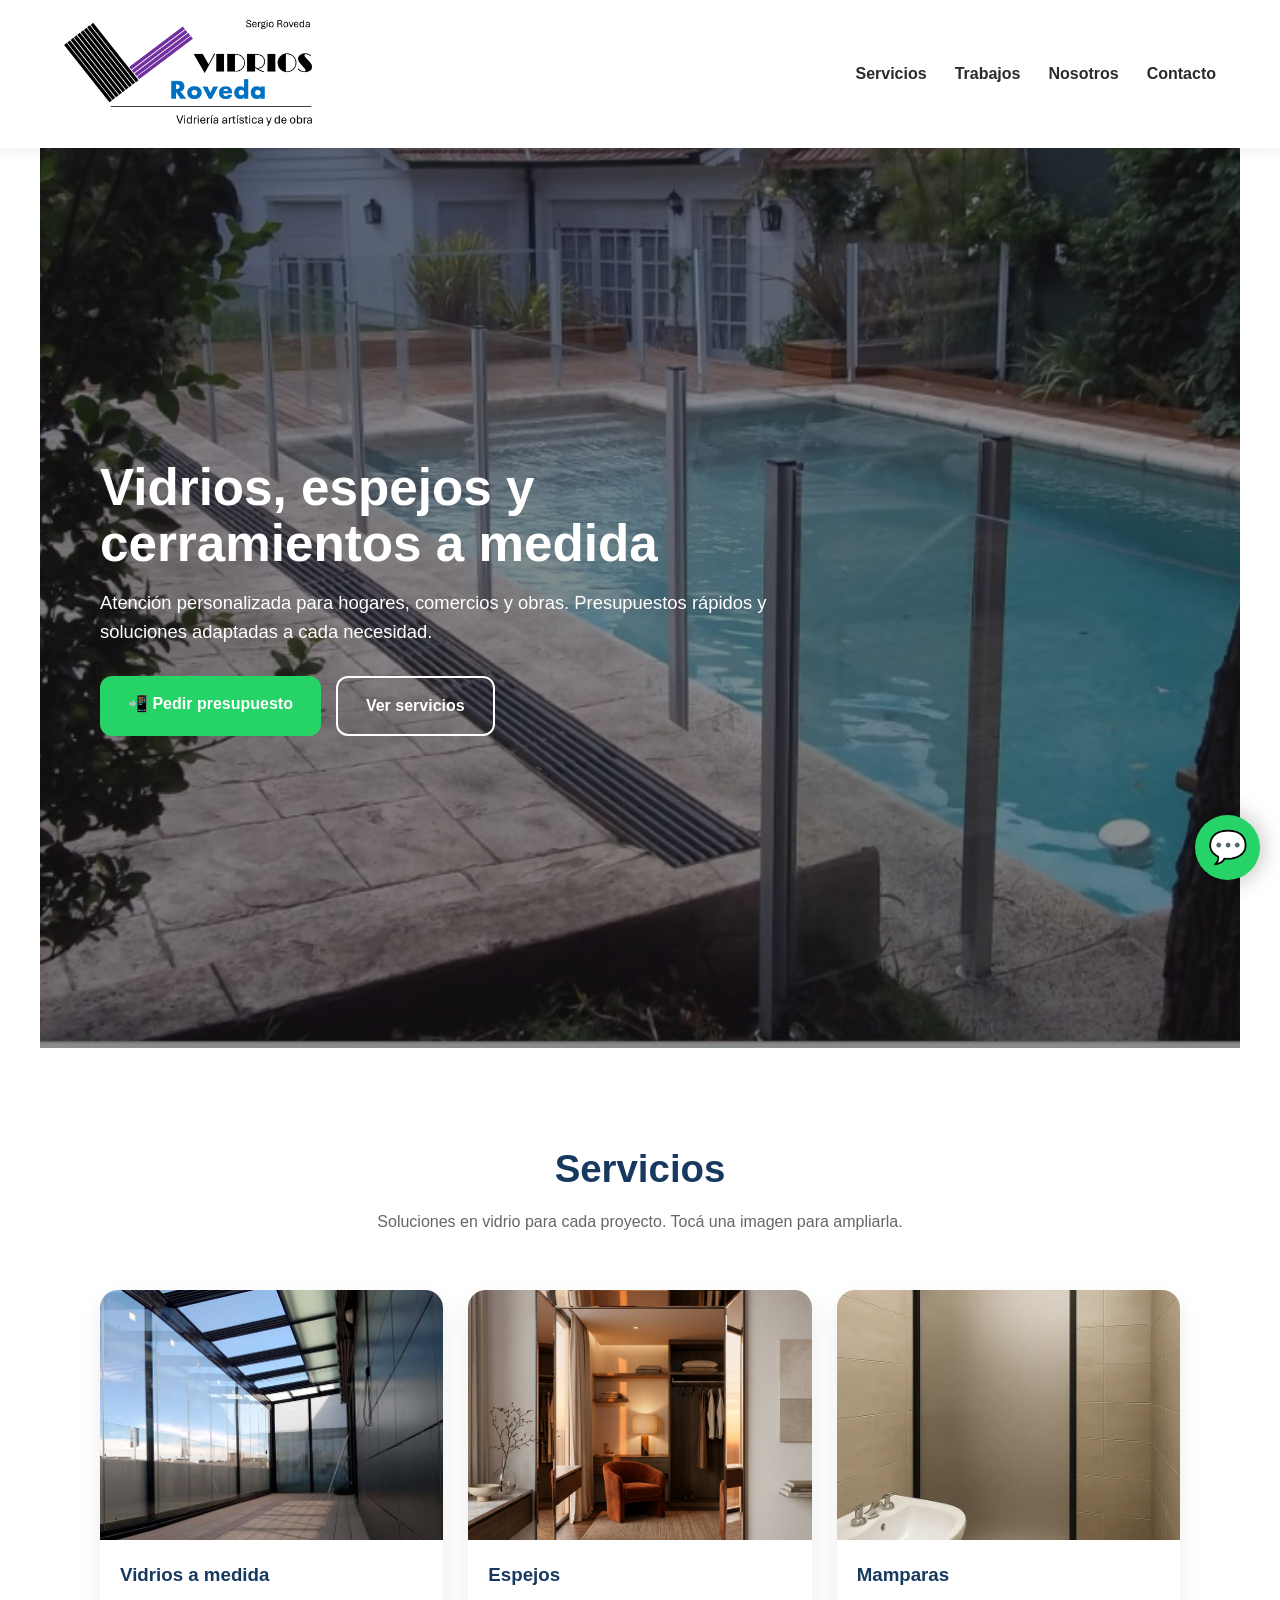
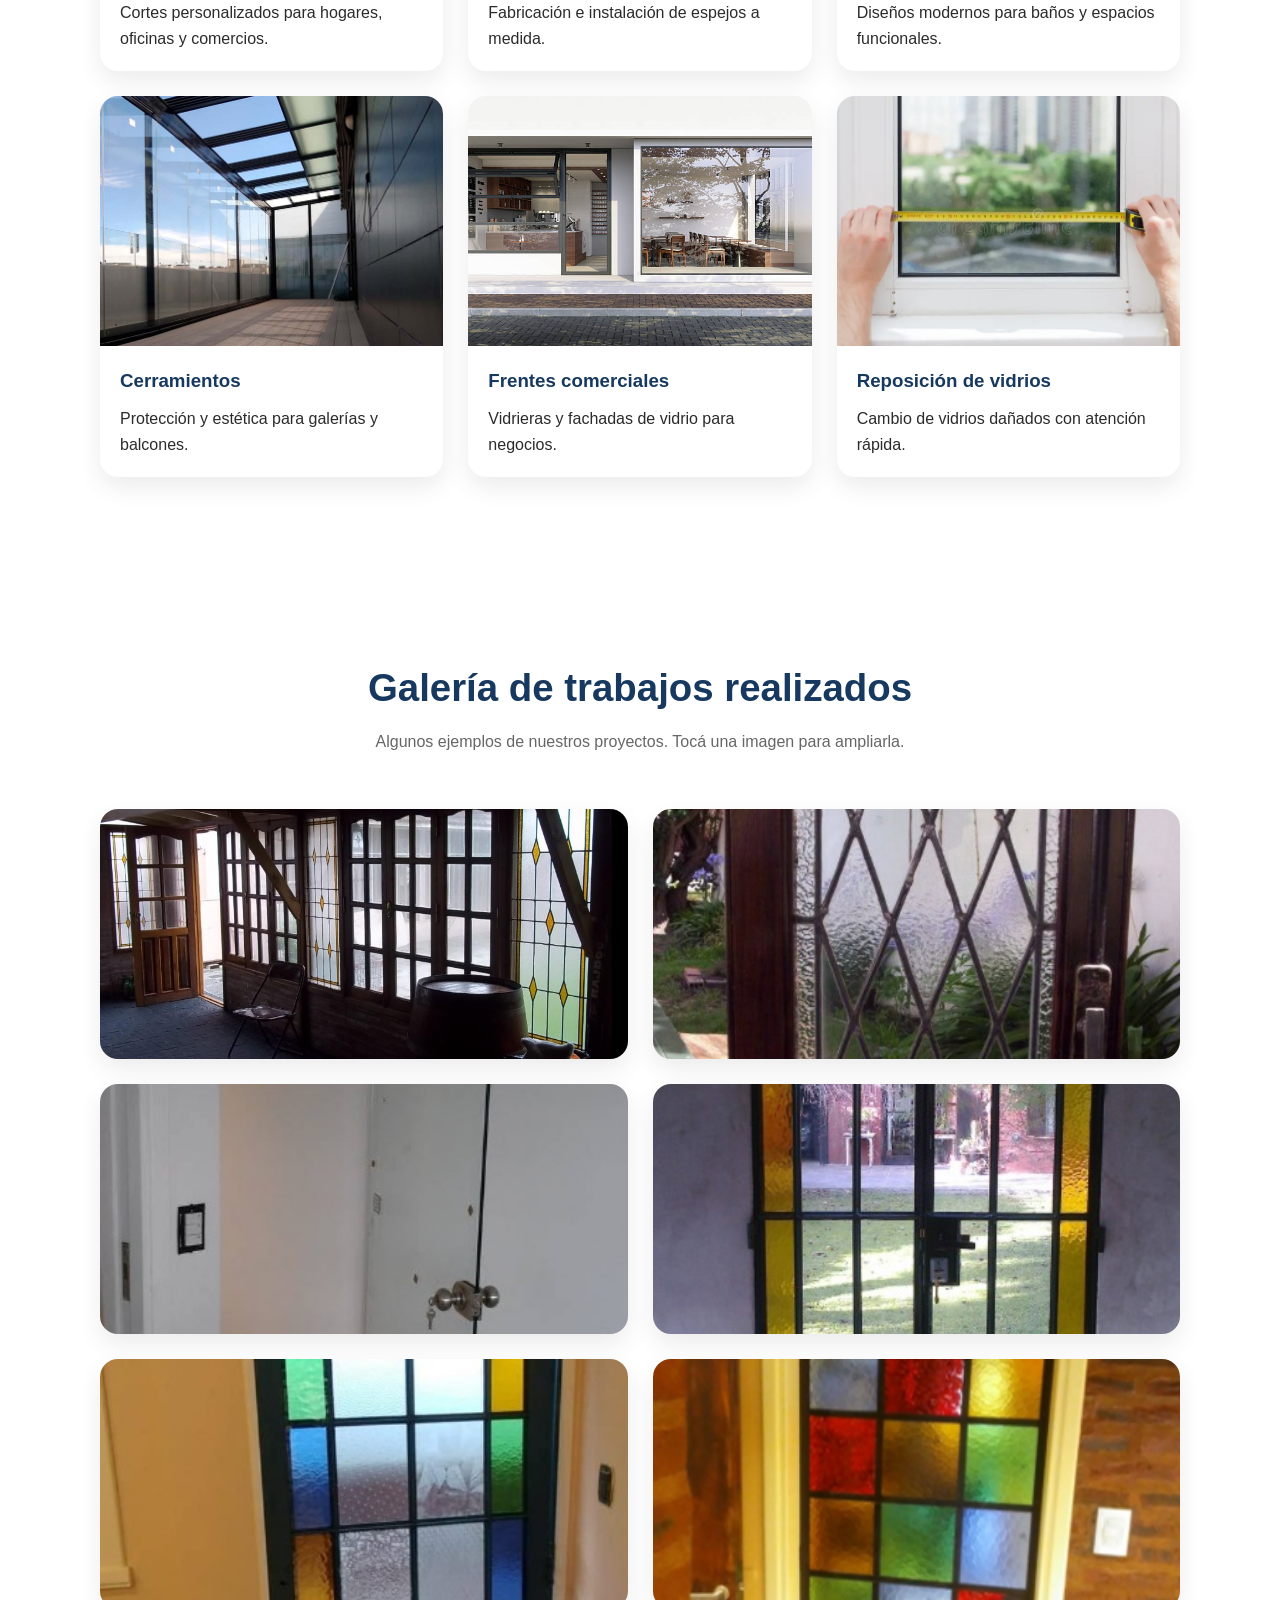
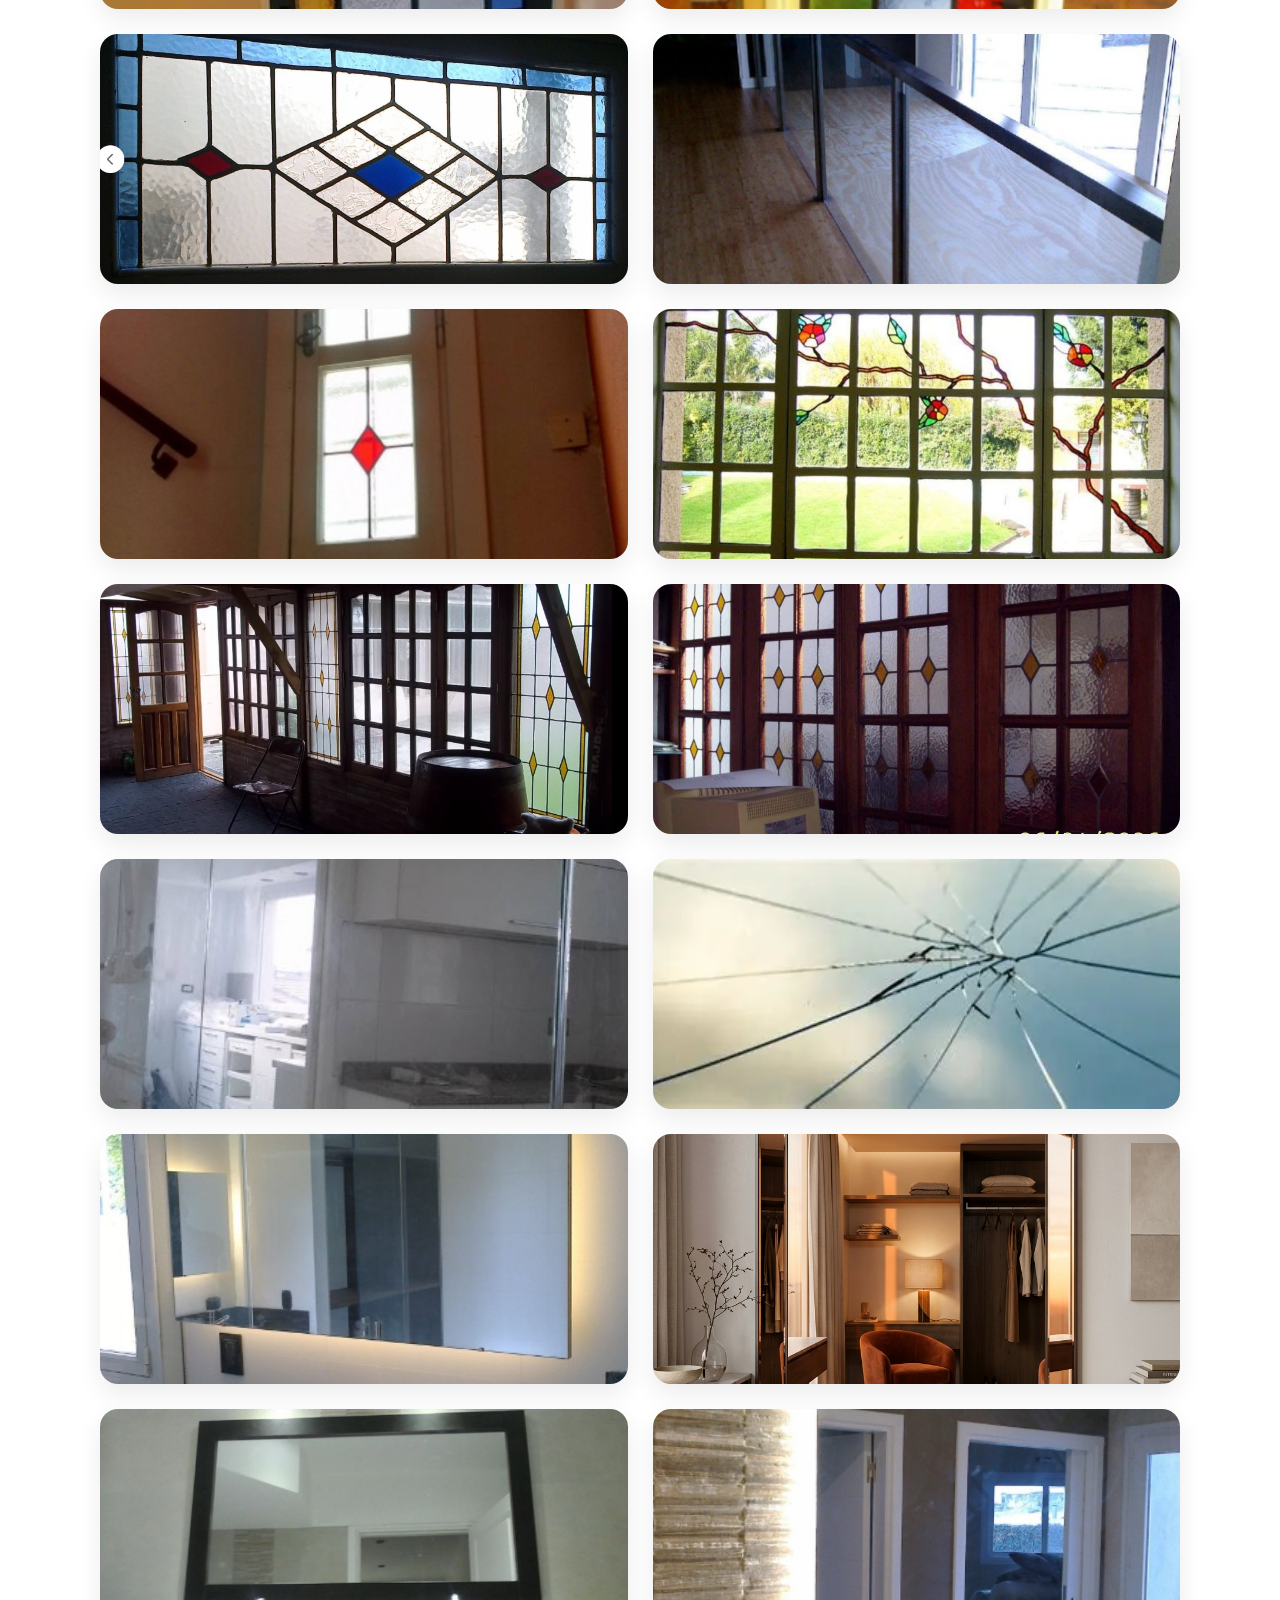
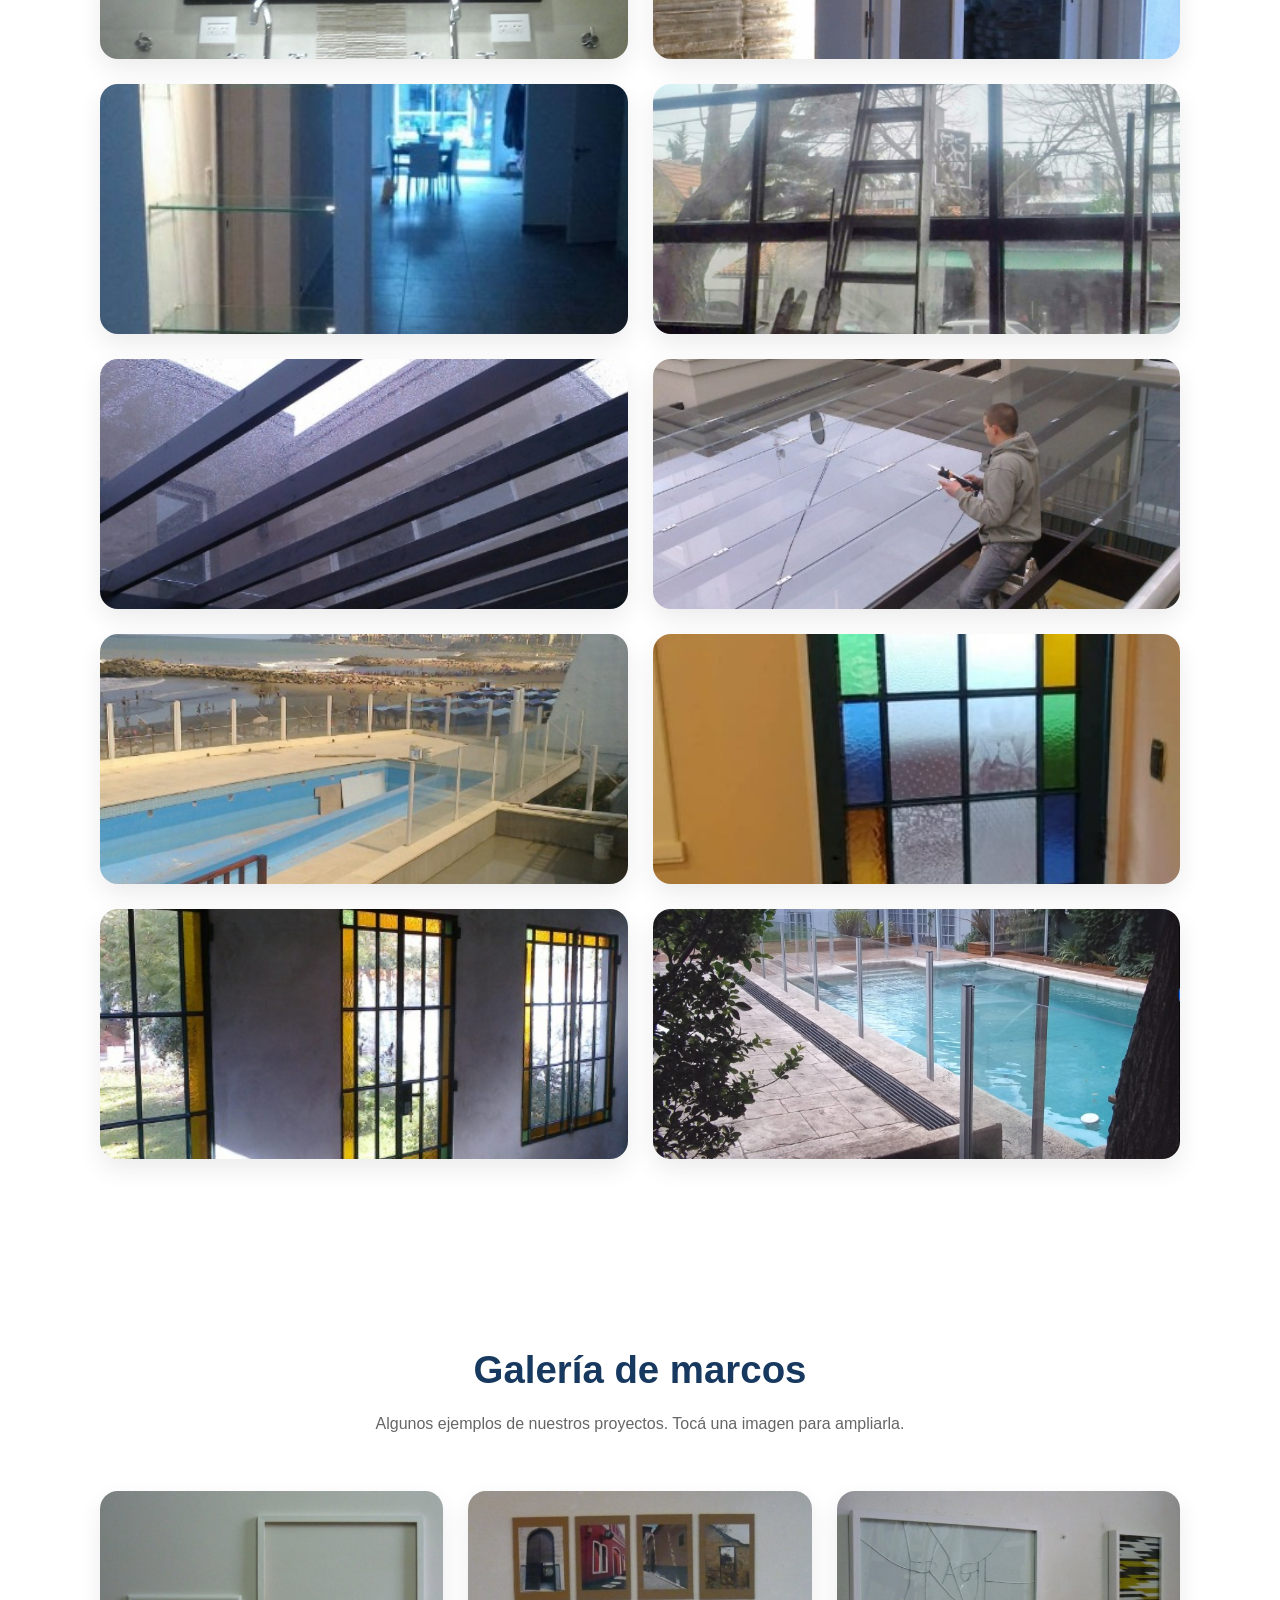
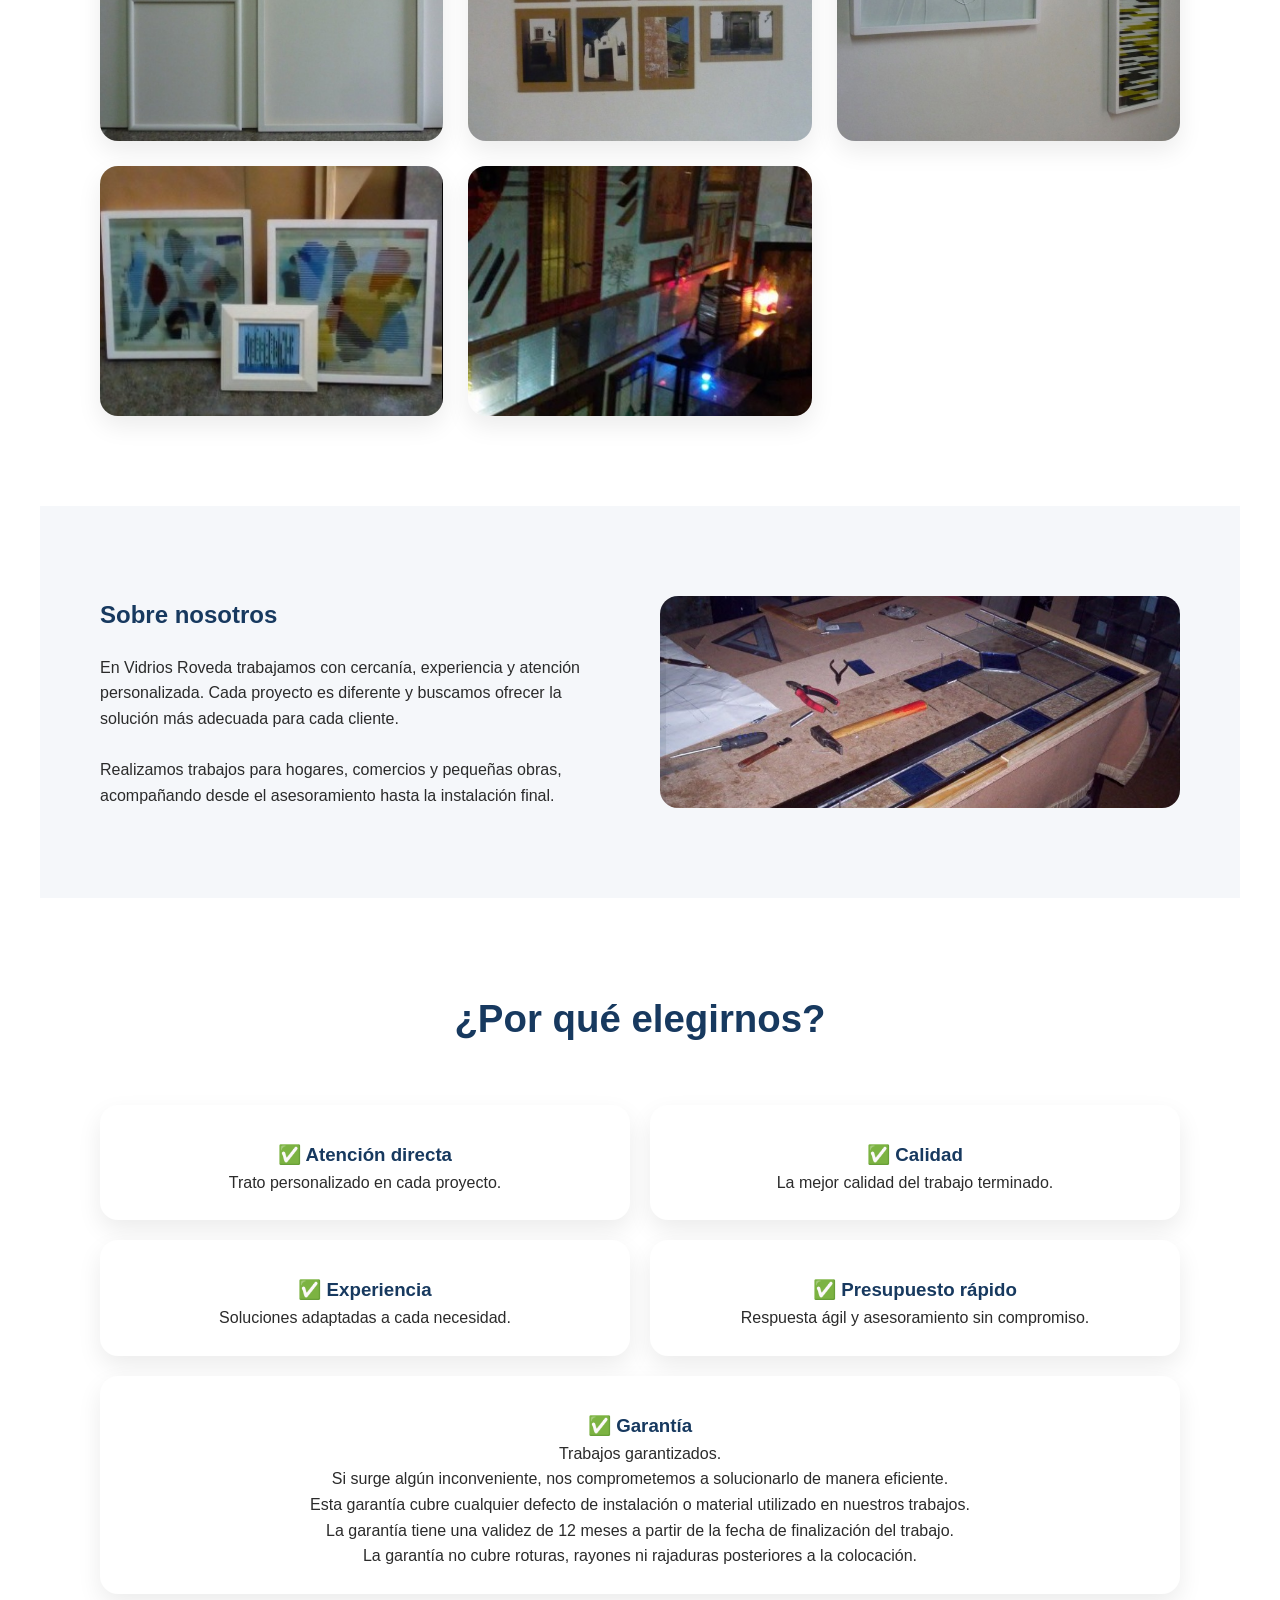
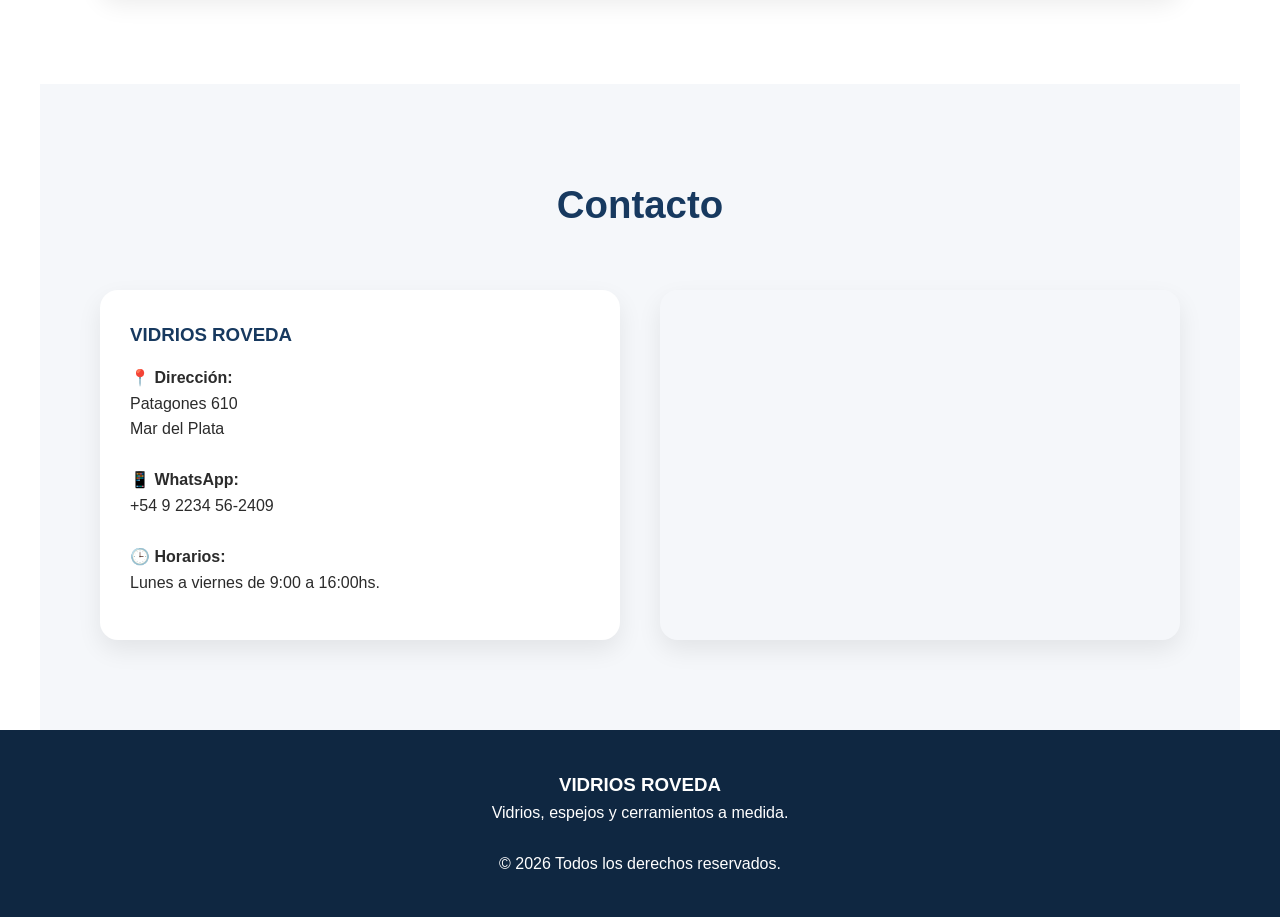
<file: index.html>
<!DOCTYPE html>
<html lang="en">

<head>
    <meta charset="UTF-8">
    <meta name="viewport" content="width=device-width, initial-scale=1.0">
    <title>Vidrios Roveda</title>
</head>

<body>
    <!DOCTYPE html>
    <html lang="es">

    <head>
        <meta charset="UTF-8">
        <meta name="viewport" content="width=device-width, initial-scale=1.0">

        <title>Vidrios Roveda | Vidrios, Espejos y Cerramientos</title>

        <!DOCTYPE html>
        <html lang="es">

        <head>
            <meta charset="UTF-8">
            <meta name="viewport" content="width=device-width, initial-scale=1.0">

            <title>Vidrios Roveda | Vidrios, Espejos y Cerramientos</title>

            <link rel="stylesheet" href="estilos.css">
        </head>

    <body>

        <header>

            <div class="container nav">

<div class="logo">
    <img src="img/logo.png" alt="Vidrios Roveda">
</div>




                <!-- <div class="logo">
                    VIDRIOS <span>ROVEDA</span>
                </div> -->

                <button class="menu-toggle" type="button" aria-expanded="false" aria-controls="menu-principal" hidden>
                    <span aria-hidden="true">&#9776;</span> Menú
                </button>
                <nav class="menu" id="menu-principal" aria-label="Navegación principal">
                    <a href="#servicios">Servicios</a>
                    <a href="#trabajos">Trabajos</a>
                    <a href="#nosotros">Nosotros</a>
                    <a href="#contacto">Contacto</a>
                </nav>

            </div>

        </header>

        <section class="hero">

            <div class="container">

                <div class="hero-content">

                    <h1>Vidrios, espejos y cerramientos a medida</h1>

                    <p>
                        Atención personalizada para hogares, comercios y obras.
                        Presupuestos rápidos y soluciones adaptadas a cada necesidad.
                    </p>

                    <div class="btns">

                        <a href="#" class="btn btn-primary">
                            📲 Pedir presupuesto
                        </a>

                        <a href="#servicios" class="btn btn-secondary">
                            Ver servicios
                        </a>

                    </div>

                </div>

            </div>

        </section>

        <section id="servicios">

            <div class="container">

                <div class="section-title">
                    <h2>Servicios</h2>
                    <p>Soluciones en vidrio para cada proyecto. Tocá una imagen para ampliarla.</p>
                </div>

                <div class="grid">

                    <div class="card">
                        <img src="img/cerramiento_vidrio.jpg" alt="Vidrios a medida">
                        <div class="card-content">
                            <h3>Vidrios a medida</h3>
                            <p>Cortes personalizados para hogares, oficinas y comercios.</p>
                        </div>
                    </div>

                    <div class="card">
                        <img src="img/espejo_decorado.jpeg" alt="Espejo decorado">
                        <div class="card-content">
                            <h3>Espejos</h3>
                            <p>Fabricación e instalación de espejos a medida.</p>
                        </div>
                    </div>

                    <div class="card">
                        <img src="img/mampara.webp" alt="Mampara de vidrio">
                        <div class="card-content">
                            <h3>Mamparas</h3>
                            <p>Diseños modernos para baños y espacios funcionales.</p>
                        </div>
                    </div>

                    <div class="card">
                        <img src="img/cerramiento_vidrio.jpg" alt="Cerramiento de vidrio">
                        <div class="card-content">
                            <h3>Cerramientos</h3>
                            <p>Protección y estética para galerías y balcones.</p>
                        </div>
                    </div>

                    <div class="card">
                        <img src="img/frente_comercial.jpg" alt="Frente comercial de vidrio">
                        <div class="card-content">
                            <h3>Frentes comerciales</h3>
                            <p>Vidrieras y fachadas de vidrio para negocios.</p>
                        </div>
                    </div>

                    <div class="card">
                        <img src="img/reposiciom_vidrio.webp" alt="Reposición de vidrios">
                        <div class="card-content">
                            <h3>Reposición de vidrios</h3>
                            <p>Cambio de vidrios dañados con atención rápida.</p>
                        </div>
                    </div>

                </div>

            </div>

        </section>

        <section id="trabajos">

            <div class="container">

                <div class="section-title">
                    <h2>Galería de trabajos realizados</h2>
                    <p>Algunos ejemplos de nuestros proyectos. Tocá una imagen para ampliarla.</p>
                </div>

                <div class="grid work-gallery">
                    <img class="card" src="img/presentacion1.jpeg" alt="Trabajo realizado 1">
                    <img class="card" src="img/puerta.jpeg" alt="Trabajo realizado 1">
                    <img class="card" src="img/Puerta_vidrio.jpeg" alt="Trabajo realizado 2">
                    <img class="card" src="img/puertaColores.jpeg" alt="Trabajo realizado 1">
                    <img class="card" src="img/puerta_colores.jpeg" alt="Trabajo realizado 1">
                    <img class="card" src="img/puerta_simple_colores.png" alt="Trabajo realizado 3">                    
                    <img class="card" src="img/ventana_vitro.jpeg" alt="Trabajo realizado 5">
                    <img class="card" src="img/ventanas.jpeg" alt="Trabajo realizado 6">
                    <img class="card" src="img/ventanas_vertical.jpeg" alt="Trabajo realizado 5">
                    <img class="card" src="img/vidrioRepartido.jpeg" alt="Trabajo realizado 6">
                    <img class="card" src="img/vidrios_quincho.jpeg" alt="Trabajo realizado 5">
                    <img class="card" src="img/vitro_puertas.jpeg" alt="Trabajo realizado 6">
                    <img class="card" src="img/divisor_cocina.jpeg" alt="Trabajo realizado 6">
                    <img class="card" src="img/vidrio_roto.webp" alt="Trabajo realizado 6">
                    <img class="card" src="img/espejo_banio.jpeg" alt="Trabajo realizado 5">
                    <img class="card" src="img/espejo_decorado.jpeg" alt="Trabajo realizado 6">
                    <img class="card" src="img/espejo_marco_banio.jpeg" alt="Trabajo realizado 5">
                    <img class="card" src="img/espejo_pared.jpeg" alt="Trabajo realizado 6">
                    <img class="card" src="img/estantes_vidrio.jpeg" alt="Trabajo realizado 5">
                    <img class="card" src="img/frente_vidriado.png" alt="Trabajo realizado 6">
                    <img class="card" src="img/techoVidrio.jpeg" alt="Trabajo realizado 5">
                    <img class="card" src="img/techoVidrio2.jpeg" alt="Trabajo realizado 6">
                    <img class="card" src="img/pileta_playa.jpeg" alt="Trabajo realizado 5">
                    <img class="card" src="img/puerta_colores.jpeg" alt="Trabajo realizado 6">
                    <img class="card" src="img/puertasyventana.jpeg" alt="Trabajo realizado 6">                                        
                    <img class="card" src="img/trabajo_pileta1.jpeg" alt="Trabajo realizado 6">                    
                    
                </div>
            </div>
        </section>

        <section id="trabajos">
            <div class="container">
                <div class="section-title">
                    <h2>Galería de marcos</h2>
                    <p>Algunos ejemplos de nuestros proyectos. Tocá una imagen para ampliarla.</p>                 
                </div>  
                <div class="grid">
                    <img class="card" src="img/cuadros_marcos_de_muestra.jpeg" alt="Galería de arte">
                    <img class="card" src="img/cuadros_pared.jpeg" alt="Galería de arte">
                    <img class="card" src="img/cuadros_pared_1.jpeg" alt="Galería de arte">
                    <img class="card" src="img/cuadros_piso.jpeg" alt="Galería de arte">                    
                    <img class="card" src="img/pared_exhibicion.jpeg" alt="Galería de arte">
                </div>
            </div>
        </section>
  
        <section id="nosotros" class="about">
            <div class="container">
                <div class="about-box">
                    <div class="about-text">
                        <h2>Sobre nosotros</h2>
                        <p>
                            En Vidrios Roveda trabajamos con cercanía, experiencia y atención personalizada.
                            Cada proyecto es diferente y buscamos ofrecer la solución más adecuada para cada cliente.
                        </p>
                        <br>
                        <p>
                            Realizamos trabajos para hogares, comercios y pequeñas obras, acompañando desde el
                            asesoramiento hasta la instalación final.
                        </p>
                    </div>
                    <div class="about-image">
                        <img src="img/mesa_trabajo.jpeg" alt="Mesa de trabajo de Vidrios Roveda">
                    </div>
                </div>
            </div>
        </section>

        <section>

            <div class="container">

                <div class="section-title">
                    <h2>¿Por qué elegirnos?</h2>
                </div>

                <div class="benefits">

                    <div class="benefit">
                        <h3>✅ Atención directa</h3>
                        <p>Trato personalizado en cada proyecto.</p>
                    </div>

                    <div class="benefit">
                        <h3>✅ Calidad</h3>
                        <p>La mejor calidad del trabajo terminado.</p>
                    </div>

                    <div class="benefit">
                        <h3>✅ Experiencia</h3>
                        <p>Soluciones adaptadas a cada necesidad.</p>
                    </div>

                    <div class="benefit">
                        <h3>✅ Presupuesto rápido</h3>
                        <p>Respuesta ágil y asesoramiento sin compromiso.</p>
                    </div>

                    <div class="benefit">
                        <h3>✅ Garantía</h3>
                        <p>Trabajos garantizados.</p>
                        <p>Si surge algún inconveniente, nos comprometemos a solucionarlo de manera eficiente.</p>
                        <p>Esta garantía cubre cualquier defecto de instalación o material utilizado en nuestros trabajos.</p>
                        <p>La garantía tiene una validez de 12 meses a partir de la fecha de finalización del trabajo.</p>
                        <p>La garantía no cubre roturas, rayones ni rajaduras posteriores a la colocación.</p>                        
                    </div>
                </div>
            </div>
        </section>

        <section id="contacto" class="contact">
            <div class="container">
                <div class="section-title">
                    <h2>Contacto</h2>
                </div>

                <div class="contact-box">
                    <div class="contact-info">
                        <h3>VIDRIOS ROVEDA</h3>
                        <p><strong>📍 Dirección:</strong><br>
                            Patagones 610<br>
                            Mar del Plata
                        </p>
                        <br>
                        <p><strong>📱 WhatsApp:</strong><br>
                            +54 9 2234 56-2409</p>
                        <br>
                        <p><strong>🕒 Horarios:</strong><br>
                            Lunes a viernes de 9:00 a 16:00hs.</p>
                    </div>

                    <div class="map">
                        <iframe
                            src="https://www.google.com/maps/embed?pb=!1m18!1m12!1m3!1d3145.185340405716!2d-57.550542287940324!3d-37.972803771819265!2m3!1f0!2f0!3f0!3m2!1i1024!2i768!4f13.1!3m3!1m2!1s0x9584dbe0c97d7c47%3A0x5802985aa2526b8a!2sPatagones%20610%2C%20B7600BXM%20Mar%20del%20Plata%2C%20Provincia%20de%20Buenos%20Aires!5e0!3m2!1ses!2sar!4v1794002006410!5m2!1ses!2sar"
                            width="600" height="450" allowfullscreen="" loading="lazy"
                            referrerpolicy="strict-origin-when-cross-origin"></iframe>
                    </div>
                </div>
            </div>
        </section>

        <footer>
            <h3>VIDRIOS ROVEDA</h3>
            <p>Vidrios, espejos y cerramientos a medida.</p>
            <br>
            <p>© 2026 Todos los derechos reservados.</p>
        </footer>

        <a class="whatsapp" href="#">
            💬
        </a>

        <dialog class="image-viewer" aria-label="Imagen ampliada">
            <button class="image-viewer-close" type="button" aria-label="Cerrar imagen ampliada"
                autofocus>&times;</button>
            <img alt="">
        </dialog>

        <script>
            const navigation = document.querySelector('.nav');
            const menuToggle = navigation.querySelector('.menu-toggle');
            const menu = navigation.querySelector('.menu');
            const mobileMenu = matchMedia('(max-width:768px)');

            const closeMenu = () => {
                menuToggle.setAttribute('aria-expanded', 'false');
            };

            menuToggle.addEventListener('click', () => {
                const expanded = menuToggle.getAttribute('aria-expanded') === 'true';
                menuToggle.setAttribute('aria-expanded', String(!expanded));
            });
            menu.querySelectorAll('a').forEach((link) => {
                link.addEventListener('click', closeMenu);
            });
            navigation.addEventListener('keydown', (event) => {
                if (event.key === 'Escape' && mobileMenu.matches &&
                    menuToggle.getAttribute('aria-expanded') === 'true') {
                    closeMenu();
                    menuToggle.focus();
                }
            });
            mobileMenu.addEventListener('change', () => {
                if (mobileMenu.matches && menu.contains(document.activeElement)) {
                    menuToggle.focus();
                }
                closeMenu();
            });
            menuToggle.hidden = false;
            navigation.classList.add('menu-enhanced');

            const imageViewer = document.querySelector('.image-viewer');
            const enlargedImage = imageViewer.querySelector('img');
            const closeImageViewer = imageViewer.querySelector('button');
            let activeImage;

            document.querySelectorAll('.card img, img.card').forEach((image) => {
                image.setAttribute('role', 'button');
                image.setAttribute('tabindex', '0');
                image.setAttribute('aria-label', `Ampliar: ${image.alt}`);
                image.setAttribute('aria-haspopup', 'dialog');

                const openImage = () => {
                    activeImage = image;
                    enlargedImage.src = image.currentSrc || image.src;
                    // enlargedImage.src = image.dataset.ampliada || image.currentSrc || image.src;
                    enlargedImage.alt = image.alt;
                    imageViewer.showModal();
                    document.body.classList.add('image-viewer-open');
                };

                image.addEventListener('click', openImage);
                image.addEventListener('keydown', (event) => {
                    if (event.key === 'Enter' || event.key === ' ') {
                        event.preventDefault();
                        openImage();
                    }
                });
            });

            closeImageViewer.addEventListener('click', () => imageViewer.close());
            imageViewer.addEventListener('keydown', (event) => {
                if (event.key === 'Escape') {
                    event.preventDefault();
                    imageViewer.close();
                }
            });
            imageViewer.addEventListener('click', (event) => {
                if (event.target === imageViewer) {
                    imageViewer.close();
                }
            });
            imageViewer.addEventListener('close', () => {
                document.body.classList.remove('image-viewer-open');
                enlargedImage.removeAttribute('src');
                activeImage.focus({ preventScroll: true });
            });
        </script>

    </body>

    </html>
</body>

</html>
</file>
<file: estilos.css>
:root{
    --azul:#17395f;
    --azul-hover:#204b7d;
    --celeste:#5da9e9;
    --gris:#f5f7fa;
    --texto:#2b2b2b;
    --whatsapp:#25D366;
    --sombra:0 10px 25px rgba(0,0,0,.08);
    --radius:18px;
}

*{
    margin:0;
    padding:0;
    box-sizing:border-box;
}

html{
    scroll-behavior:smooth;
}

body{
    font-family:Segoe UI,Arial,sans-serif;
    color:var(--texto);
    background:#fff;
    line-height:1.6;
}

img{
    width:100%;
    display:block;
}

.container{
    width:min(1200px,90%);
    margin:auto;
}

/* ========================= */
/* HEADER */
/* ========================= */

header{
    background:rgba(255,255,255,.95);
    backdrop-filter:blur(10px);
    box-shadow:0 2px 15px rgba(0,0,0,.08);
}

.nav{
    display:flex;
    flex-direction:column;
    align-items:center;
    gap:14px;
    padding:14px 0;
}

.logo{
    font-size:1.6rem;
    font-weight:700;
    color:var(--azul);
}

.logo span{
    color:var(--celeste);
}

.logo img{
    display:block;
    width:auto;
    max-width:100%;
    max-height:120px;
    margin: auto;

}

.menu{
    display:flex;
    flex-wrap:wrap;
    justify-content:center;
    gap:28px;
}

.menu a{
    text-decoration:none;
    color:var(--texto);
    font-weight:600;
}

.menu a:hover{
    color:var(--azul);
}

.menu-toggle{
    display:none;
    align-items:center;
    gap:8px;
    min-height:44px;
    padding:8px 16px;
    border:1px solid var(--azul);
    border-radius:8px;
    background:white;
    color:var(--azul);
    font:inherit;
    font-weight:600;
    cursor:pointer;
}

.menu-toggle span{
    color:inherit;
}

.menu-toggle:focus-visible,
.menu a:focus-visible{
    outline:3px solid var(--celeste);
    outline-offset:3px;
}

@media(min-width:769px){
    .nav{
        flex-direction:row;
        justify-content:space-between;
    }

    .menu{
        justify-content:flex-end;
    }
}

/* ========================= */
/* HERO */
/* ========================= */

.hero{
    position:relative;
    min-height:100vh;
    background:
    linear-gradient(
    rgba(0,0,0,.45),
    rgba(0,0,0,.45)),
    
    url('img/presentacion2.jpeg');
    background-size:cover;
    background-position:center;
    display:flex;
    align-items:center;
}

.hero-content{
    color:white;
    max-width:700px;
}

.hero h1{
    font-size:clamp(2.5rem,4vw,4rem);
    line-height:1.1;
    margin-bottom:15px;
}

.hero p{
    font-size:1.15rem;
    margin-bottom:30px;
}

.btns{
    display:flex;
    flex-wrap:wrap;
    gap:15px;
}

.btn{
    text-decoration:none;
    padding:15px 28px;
    border-radius:12px;
    font-weight:700;
    transition:.3s;
}

span{
    font-weight:700;
    color:red
}

.btn-primary{
    background:var(--whatsapp);
    color:white;
}

.btn-primary:hover{
    transform:translateY(-2px);
}

.btn-secondary{
    border:2px solid white;
    color:white;
}

.btn-secondary:hover{
    background:white;
    color:var(--azul);
}

/* ========================= */
/* SECTIONS */
/* ========================= */

section{
    max-width:1200px;
    margin-inline:auto;
    padding:90px 0;
}

.section-title{
    text-align:center;
    margin-bottom:55px;
}

.section-title h2{
    color:var(--azul);
    font-size:2.4rem;
}

.section-title p{
    color:#666;
    margin-top:10px;
}

/* ========================= */
/* SERVICIOS */
/* ========================= */

.grid{
    display:grid;
    grid-template-columns:repeat(auto-fit,minmax(280px,1fr));
    gap:25px;
}

.work-gallery{
    grid-template-columns:1fr;
}

@media(min-width:650px){
    .work-gallery{
        grid-template-columns:repeat(2,minmax(0,1fr));
    }
}

.card{
    background:white;
    border-radius:var(--radius);
    overflow:hidden;
    box-shadow:var(--sombra);
    transition:.3s;
}

.card:hover{
    transform:translateY(-6px);
}

.card img,
img.card{
    width:100%;
    height:250px;
    object-fit:cover;
}

.card img[role="button"],
img.card[role="button"]{
    cursor:zoom-in;
}

.card img:focus-visible,
img.card:focus-visible{
    outline:3px solid var(--celeste);
    outline-offset:-3px;
}

body.image-viewer-open{
    overflow:hidden;
}

.image-viewer{
    width:100%;
    height:100%;
    max-width:none;
    max-height:none;
    border:0;
    padding:70px 20px 20px;
    background:transparent;
}

.image-viewer[open]{
    display:flex;
    align-items:center;
    justify-content:center;
}

.image-viewer::backdrop{
    background:rgba(0,0,0,.85);
}

.image-viewer img{
    width:auto;
    height:auto;
    max-width:100%;
    max-height:100%;
    object-fit:contain;
}

.image-viewer-close{
    position:absolute;
    top:15px;
    right:20px;
    width:44px;
    height:44px;
    border:0;
    border-radius:50%;
    background:white;
    color:var(--azul);
    font-size:28px;
    cursor:pointer;
}

.image-viewer-close:focus-visible{
    outline:3px solid var(--celeste);
    outline-offset:3px;
}

.card-content{
    padding:20px;
}

.card h3{
    color:var(--azul);
    margin-bottom:10px;
}

/* ========================= */
/* SOBRE */
/* ========================= */

.about{
    background:var(--gris);
}

.about-box{
    display:grid;
    grid-template-columns:1fr;
    gap:40px;
}

.about img{
    border-radius:var(--radius);
}

.about-text h2{
    color:var(--azul);
    margin-bottom:20px;
}

@media(min-width:600px){
    .about-box{
        grid-template-columns:minmax(0,1fr) minmax(0,1fr);
    }

    .about-image{
        position:relative;
    }

    .about-image img{
        position:absolute;
        inset:0;
        height:100%;
        object-fit:cover;
    }
}

/* ========================= */
/* BENEFICIOS */
/* ========================= */

.benefits{
    display:grid;
    grid-template-columns:1fr;
    gap:20px;
}

@media(min-width:600px){
    .benefits{
        grid-template-columns:repeat(2,minmax(0,1fr));
    }

    .benefit:last-child:nth-child(odd){
        grid-column:1 / -1;
    }
}

.benefit{
    background:white;
    padding:25px;
    border-radius:var(--radius);
    box-shadow:var(--sombra);
    text-align:center;
}

.benefit h3{
    margin-top:10px;
    color:var(--azul);
}

/* ========================= */
/* CONTACTO */
/* ========================= */

.contact{
    background:var(--gris);
}

.contact-box{
    display:grid;
    grid-template-columns:1fr 1fr;
    gap:40px;
}

.contact-info{
    background:white;
    padding:30px;
    border-radius:var(--radius);
    box-shadow:var(--sombra);
}

.contact-info h3{
    color:var(--azul);
    margin-bottom:15px;
}

.map{
    min-height:350px;
    border-radius:var(--radius);
    overflow:hidden;
    box-shadow:var(--sombra);
}

.map iframe{
    width:100%;
    height:100%;
    border:0;
}

/* ========================= */
/* FOOTER */
/* ========================= */

footer{
    background:#0f2741;
    color:white;
    text-align:center;
    padding:40px 20px;
}

/* ========================= */
/* WHATSAPP */
/* ========================= */

.whatsapp{
    position:fixed;
    right:20px;
    bottom:20px;
    width:65px;
    height:65px;
    border-radius:50%;
    background:var(--whatsapp);
    color:white;
    text-decoration:none;
    display:flex;
    align-items:center;
    justify-content:center;
    font-size:32px;
    box-shadow:0 0 25px rgba(0,0,0,.3);
}

/* ========================= */
/* MOBILE */
/* ========================= */

@media(max-width:768px){

    .menu-enhanced .menu-toggle{
        display:flex;
        align-self:flex-end;
    }

    .menu-enhanced .menu{
        display:none;
        width:100%;
        flex-direction:column;
        align-items:stretch;
        gap:4px;
        text-align:center;
    }

    .menu-enhanced .menu-toggle[aria-expanded="true"] + .menu{
        display:flex;
    }

    .menu-enhanced .menu a{
        padding:10px 16px;
    }

    .contact-box{
        grid-template-columns:1fr;
    }

    .hero{
        min-height:90vh;
    }

    .hero h1{
        font-size:2.2rem;
    }

}
</file>
